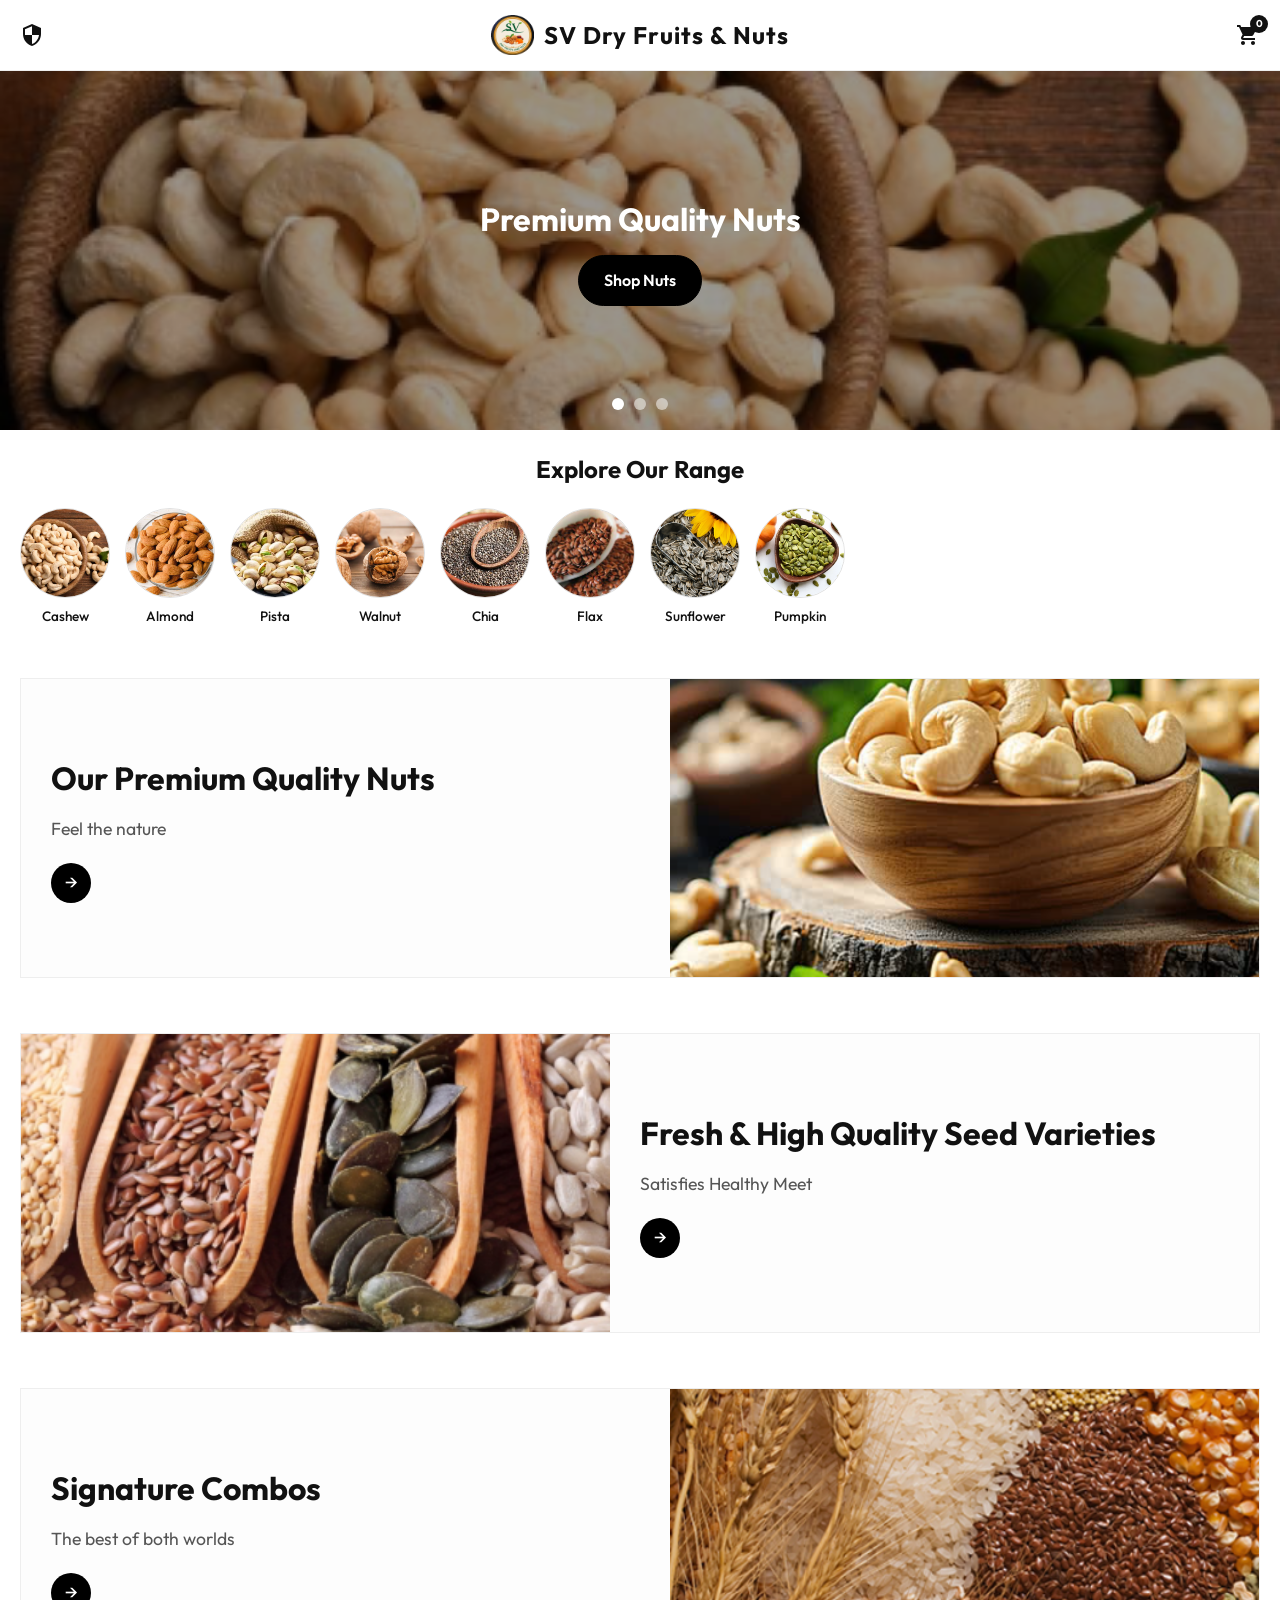
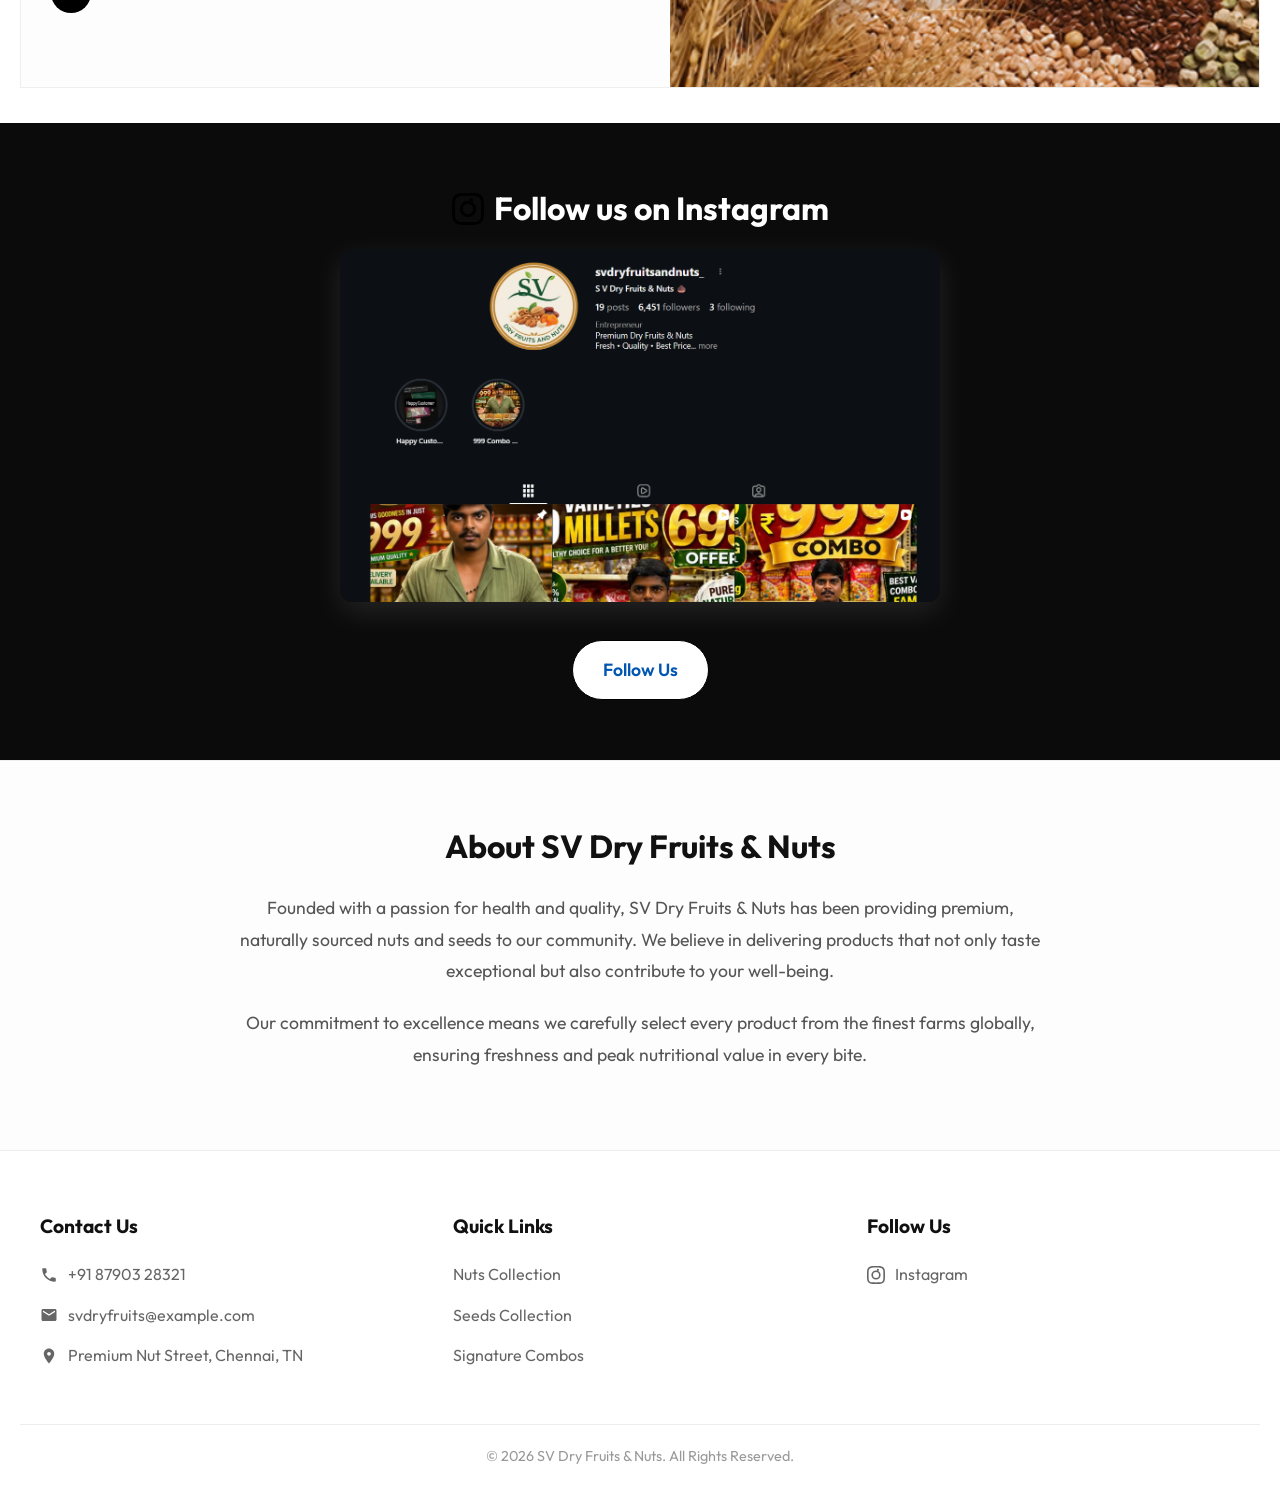
<file: index.html>
<!DOCTYPE html>
<html lang="en">
<head>
  <meta charset="UTF-8">
  <meta name="viewport" content="width=device-width, initial-scale=1.0">
  <title>Premium Nuts & Seeds</title>
  <link href="https://fonts.googleapis.com/css2?family=Outfit:wght@300;400;500;600;700&display=swap" rel="stylesheet">
  <link rel="stylesheet" href="styles.css">
</head>
<body>

  <!-- Top Navigation -->
  <header>
    <a href="admin.html" class="icon-btn" title="Admin Access">
      <svg class="icon-svg" viewBox="0 0 24 24"><path d="M12 1L3 5v6c0 5.55 3.84 10.74 9 12 5.16-1.26 9-6.45 9-12V5l-9-4zm0 10.99h7c-.53 4.12-3.28 7.79-7 8.94V12H5V6.3l7-3.11v8.8z"/></svg>
    </a>
    <a href="index.html" class="logo-container">
      <img src="logo.png" alt="Logo">
      <h2 style="font-weight: 700; letter-spacing: 1px;">SV Dry Fruits & Nuts</h2>
    </a>
    <div class="header-icons">
      <a href="checkout.html" class="icon-btn" title="Cart">
        <svg class="icon-svg" viewBox="0 0 24 24"><path d="M7 18c-1.1 0-1.99.9-1.99 2S5.9 22 7 22s2-.9 2-2-.9-2-2-2zM1 2v2h2l3.6 7.59-1.35 2.45c-.16.28-.25.61-.25.96 0 1.1.9 2 2 2h12v-2H7.42c-.14 0-.25-.11-.25-.25l.03-.12.9-1.63h7.45c.75 0 1.41-.41 1.75-1.03l3.58-6.49c.08-.14.12-.31.12-.48 0-.55-.45-1-1-1H5.21l-.94-2H1zm16 16c-1.1 0-1.99.9-1.99 2s.89 2 1.99 2 2-.9 2-2-.9-2-2-2z"/></svg>
        <span id="cart-count" class="cart-count">0</span>
      </a>
    </div>
  </header>

  <main>
    <!-- Animated Hero Carousel -->
    <div class="hero-wrapper">
      <div class="hero-container" id="hero-slider">
        <section class="hero-section hero-nuts" style="background-image: url('c1.png');">
          <div class="hero-content">
            <h1>Premium Quality Nuts</h1>
            <a href="#nuts" class="shop-btn primary">Shop Nuts</a>
          </div>
        </section>

        <section class="hero-section hero-seeds" style="background-image: url('pum.png');">
          <div class="hero-content">
            <h1>Nutritious Seeds</h1>
            <a href="#seeds" class="shop-btn primary">Shop Seeds</a>
          </div>
        </section>

        <section class="hero-section hero-combos" style="background-image: url('nut.png');">
          <div class="hero-content">
            <h1>Signature Combos</h1>
            <a href="#combos" class="shop-btn primary">Shop Combos</a>
          </div>
        </section>
      </div>
      <div class="carousel-dots">
        <div class="dot active" onclick="goToSlide(0)"></div>
        <div class="dot" onclick="goToSlide(1)"></div>
        <div class="dot" onclick="goToSlide(2)"></div>
      </div>
    </div>

    <!-- Sliding Circular Menu -->
    <section class="slider-container">
      <h2>Explore Our Range</h2>
      <div class="circular-slider">
        <a href="product.html?id=cashew" class="circle-item">
          <div class="circle-img-wrap"><img src="c1.png" alt="Cashew" class="no-download"></div>
          <span>Cashew</span>
        </a>
        <a href="product.html?id=almond" class="circle-item">
          <div class="circle-img-wrap"><img src="b1.png" alt="Almond" class="no-download"></div>
          <span>Almond</span>
        </a>
        <a href="product.html?id=pista" class="circle-item">
          <div class="circle-img-wrap"><img src="p1.png" alt="Pista" class="no-download"></div>
          <span>Pista</span>
        </a>
        <a href="product.html?id=walnut" class="circle-item">
          <div class="circle-img-wrap"><img src="w1.png" alt="Walnut" class="no-download"></div>
          <span>Walnut</span>
        </a>
        <a href="product.html?id=chia" class="circle-item">
          <div class="circle-img-wrap"><img src="chia.png" alt="Chia" class="no-download"></div>
          <span>Chia</span>
        </a>
        <a href="product.html?id=flax" class="circle-item">
          <div class="circle-img-wrap"><img src="flex.png" alt="Flax" class="no-download"></div>
          <span>Flax</span>
        </a>
        <a href="product.html?id=sunflower" class="circle-item">
          <div class="circle-img-wrap"><img src="sun.png" alt="Sunflower" class="no-download"></div>
          <span>Sunflower</span>
        </a>
        <a href="product.html?id=pumpkin" class="circle-item">
          <div class="circle-img-wrap"><img src="pum.png" alt="Pumpkin" class="no-download"></div>
          <span>Pumpkin</span>
        </a>
      </div>
    </section>

    <section id="nuts" class="category-section">
      <div class="category-banner">
        <div class="category-banner-content scroll-animate fade-up">
          <h2>Our Premium Quality Nuts</h2>
          <p>Feel the nature</p>
          <a href="category.html?type=nuts" class="banner-arrow-btn" style="text-decoration:none;">→</a>
        </div>
        <div class="category-banner-img scroll-animate slide-right" style="background-image: url('i1.png');"></div>
      </div>
    </section>

    <section id="seeds" class="category-section">
      <div class="category-banner">
        <div class="category-banner-img scroll-animate slide-left" style="background-image: url('i2.png');"></div>
        <div class="category-banner-content scroll-animate fade-up">
          <h2>Fresh & High Quality Seed Varieties</h2>
          <p>Satisfies Healthy Meet</p>
          <a href="category.html?type=seeds" class="banner-arrow-btn" style="text-decoration:none;">→</a>
        </div>
      </div>
    </section>

    <section id="combos" class="category-section">
      <div class="category-banner">
        <div class="category-banner-content scroll-animate fade-up">
          <h2>Signature Combos</h2>
          <p>The best of both worlds</p>
          <a href="category.html?type=combos" class="banner-arrow-btn" style="text-decoration:none;">→</a>
        </div>
        <div class="category-banner-img scroll-animate slide-right" style="background-image: url('i3.png');"></div>
      </div>
    </section>

    <!-- Instagram Section -->
    <section class="insta-section">
      <svg aria-hidden="true" style="width:0;height:0;position:absolute;">
        <linearGradient id="insta-grad" x1="0%" y1="100%" x2="100%" y2="0%">
          <stop offset="0%" stop-color="#f09433" />
          <stop offset="25%" stop-color="#e6683c" />
          <stop offset="50%" stop-color="#dc2743" />
          <stop offset="75%" stop-color="#cc2366" />
          <stop offset="100%" stop-color="#bc1888" />
        </linearGradient>
      </svg>
      <h2>
        <svg class="insta-icon" viewBox="0 0 24 24"><path d="M12 2.163c3.204 0 3.584.012 4.85.07 3.252.148 4.771 1.691 4.919 4.919.058 1.265.069 1.645.069 4.849 0 3.205-.012 3.584-.069 4.849-.149 3.225-1.664 4.771-4.919 4.919-1.266.058-1.644.07-4.85.07-3.204 0-3.584-.012-4.849-.07-3.26-.149-4.771-1.699-4.919-4.92-.058-1.265-.07-1.644-.07-4.849 0-3.204.013-3.583.07-4.849.149-3.227 1.664-4.771 4.919-4.919 1.266-.057 1.645-.069 4.849-.069zM12 0C8.741 0 8.333.014 7.053.072 2.695.272.273 2.69.073 7.052.014 8.333 0 8.741 0 12c0 3.259.014 3.668.072 4.948.2 4.358 2.618 6.78 6.98 6.98C8.333 23.986 8.741 24 12 24c3.259 0 3.668-.014 4.948-.072 4.354-.2 6.782-2.618 6.979-6.98.059-1.28.073-1.689.073-4.948 0-3.259-.014-3.667-.072-4.947-.196-4.354-2.617-6.78-6.979-6.98C15.668.014 15.259 0 12 0zm0 5.838a6.162 6.162 0 100 12.324 6.162 6.162 0 000-12.324zM12 16a4 4 0 110-8 4 4 0 010 8zm3.98-10.834a1.44 1.44 0 11-2.88 0 1.44 1.44 0 012.88 0z"/></svg>
        Follow us on Instagram
      </h2>
      <img src="ins.png" alt="Instagram Profile" class="insta-image">
      <br>
      <a href="https://www.instagram.com/svdryfruitsandnuts_?igsh=ZTJxZHJrZHlqeW03" target="_blank" class="shop-btn primary" style="font-size: 1.1rem; padding: 15px 30px; background: #fff; color: #0056b3;">Follow Us</a>
    </section>

    <!-- About Us Section -->
    <section class="about-section">
      <div class="about-container">
        <h2>About SV Dry Fruits & Nuts</h2>
        <p>Founded with a passion for health and quality, SV Dry Fruits & Nuts has been providing premium, naturally sourced nuts and seeds to our community. We believe in delivering products that not only taste exceptional but also contribute to your well-being.</p>
        <p>Our commitment to excellence means we carefully select every product from the finest farms globally, ensuring freshness and peak nutritional value in every bite.</p>
      </div>
    </section>

    <!-- Contact & Footer Section -->
    <section class="contact-footer">
      <div class="footer-grid">
        <div class="footer-col">
          <h3>Contact Us</h3>
          <p><svg class="icon-svg" style="width:18px;height:18px;" viewBox="0 0 24 24"><path d="M6.62 10.79c1.44 2.83 3.76 5.14 6.59 6.59l2.2-2.2c.27-.27.67-.36 1.02-.24 1.12.37 2.33.57 3.57.57.55 0 1 .45 1 1V20c0 .55-.45 1-1 1-9.39 0-17-7.61-17-17 0-.55.45-1 1-1h3.5c.55 0 1 .45 1 1 0 1.25.2 2.45.57 3.57.11.35.03.74-.25 1.02l-2.2 2.2z"/></svg> +91 87903 28321</p>
          <p><svg class="icon-svg" style="width:18px;height:18px;" viewBox="0 0 24 24"><path d="M20 4H4c-1.1 0-1.99.9-1.99 2L2 18c0 1.1.9 2 2 2h16c1.1 0 2-.9 2-2V6c0-1.1-.9-2-2-2zm0 4l-8 5-8-5V6l8 5 8-5v2z"/></svg> svdryfruits@example.com</p>
          <p><svg class="icon-svg" style="width:18px;height:18px;" viewBox="0 0 24 24"><path d="M12 2C8.13 2 5 5.13 5 9c0 5.25 7 13 7 13s7-7.75 7-13c0-3.87-3.13-7-7-7zm0 9.5c-1.38 0-2.5-1.12-2.5-2.5s1.12-2.5 2.5-2.5 2.5 1.12 2.5 2.5-1.12 2.5-2.5 2.5z"/></svg> Premium Nut Street, Chennai, TN</p>
        </div>
        <div class="footer-col">
          <h3>Quick Links</h3>
          <a href="#nuts">Nuts Collection</a>
          <a href="#seeds">Seeds Collection</a>
          <a href="#combos">Signature Combos</a>
        </div>
        <div class="footer-col">
          <h3>Follow Us</h3>
          <a href="https://www.instagram.com/svdryfruitsandnuts_?igsh=ZTJxZHJrZHlqeW03" target="_blank"><svg class="icon-svg" style="width:18px;height:18px;" viewBox="0 0 24 24"><path d="M12 2.163c3.204 0 3.584.012 4.85.07 3.252.148 4.771 1.691 4.919 4.919.058 1.265.069 1.645.069 4.849 0 3.205-.012 3.584-.069 4.849-.149 3.225-1.664 4.771-4.919 4.919-1.266.058-1.644.07-4.85.07-3.204 0-3.584-.012-4.849-.07-3.26-.149-4.771-1.699-4.919-4.92-.058-1.265-.07-1.644-.07-4.849 0-3.204.013-3.583.07-4.849.149-3.227 1.664-4.771 4.919-4.919 1.266-.057 1.645-.069 4.849-.069zM12 0C8.741 0 8.333.014 7.053.072 2.695.272.273 2.69.073 7.052.014 8.333 0 8.741 0 12c0 3.259.014 3.668.072 4.948.2 4.358 2.618 6.78 6.98 6.98C8.333 23.986 8.741 24 12 24c3.259 0 3.668-.014 4.948-.072 4.354-.2 6.782-2.618 6.979-6.98.059-1.28.073-1.689.073-4.948 0-3.259-.014-3.667-.072-4.947-.196-4.354-2.617-6.78-6.979-6.98C15.668.014 15.259 0 12 0zm0 5.838a6.162 6.162 0 100 12.324 6.162 6.162 0 000-12.324zM12 16a4 4 0 110-8 4 4 0 010 8zm3.98-10.834a1.44 1.44 0 11-2.88 0 1.44 1.44 0 012.88 0z"/></svg> Instagram</a>
        </div>
      </div>
      <div class="footer-bottom">
        &copy; 2026 SV Dry Fruits & Nuts. All Rights Reserved.
      </div>
    </section>
  </main>

  <script src="app.js"></script>
  <script>
    // Render Products Grid
    // Carousel Logic
    let currentSlide = 0;
    const slidesCount = 3;
    const slider = document.getElementById('hero-slider');
    const dots = document.querySelectorAll('.carousel-dots .dot');

    function updateSlider() {
      if(!slider) return;
      slider.style.transform = `translateX(-${currentSlide * 100}%)`;
      dots.forEach((dot, index) => {
        dot.classList.toggle('active', index === currentSlide);
      });
    }

    window.goToSlide = function(index) {
      currentSlide = index;
      updateSlider();
    }

    setInterval(() => {
      currentSlide = (currentSlide + 1) % slidesCount;
      updateSlider();
    }, 4000);

    // Scroll Animation Observer
    const observerOptions = {
      root: null,
      rootMargin: '0px',
      threshold: 0.15
    };

    const scrollObserver = new IntersectionObserver((entries, observer) => {
      entries.forEach(entry => {
        if (entry.isIntersecting) {
          entry.target.classList.add('show');
          observer.unobserve(entry.target);
        }
      });
    }, observerOptions);

    document.querySelectorAll('.scroll-animate').forEach((el) => {
      scrollObserver.observe(el);
    });
  </script>
</body>
</html>
</file>
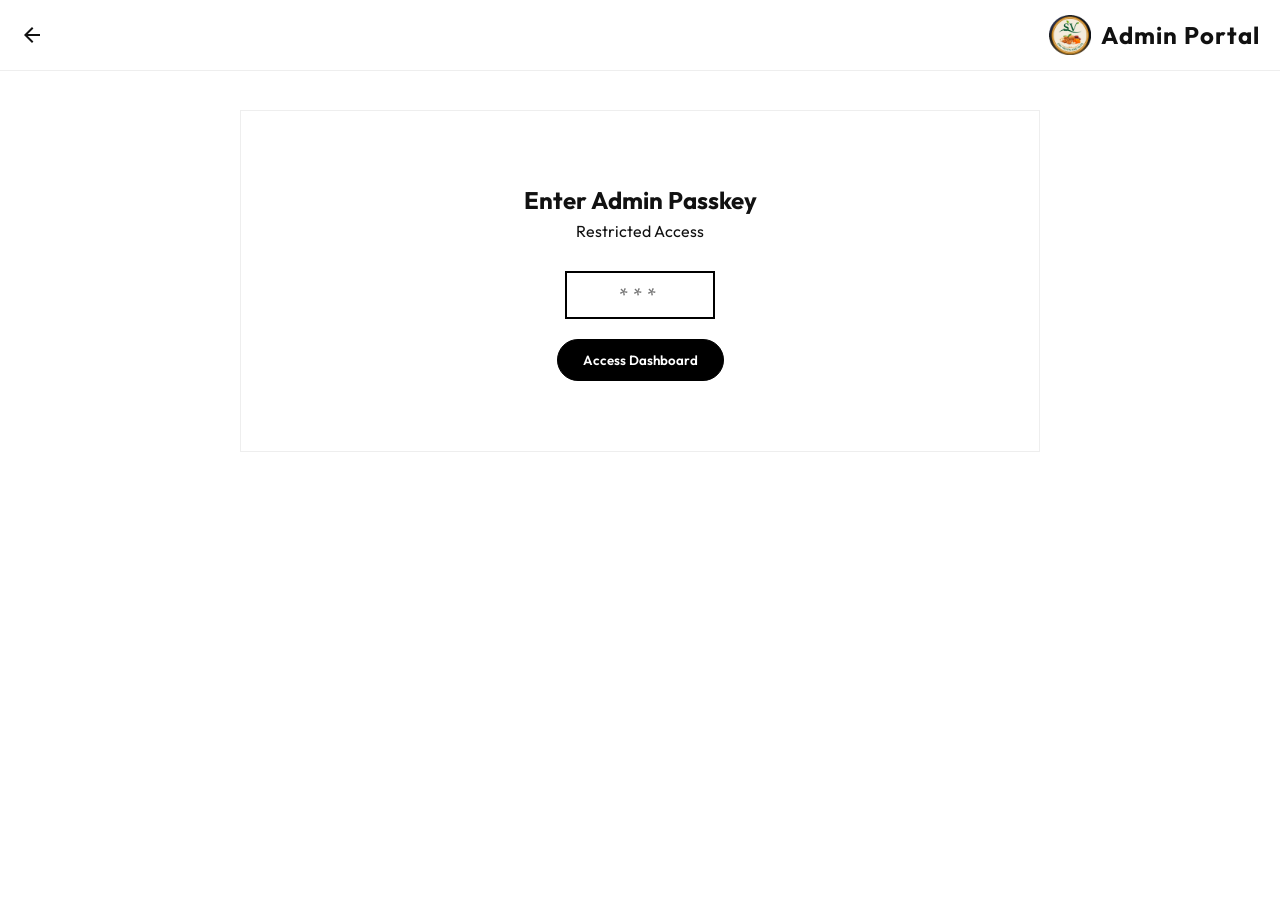
<file: admin.html>
<!DOCTYPE html>
<html lang="en">
<head>
  <meta charset="UTF-8">
  <meta name="viewport" content="width=device-width, initial-scale=1.0">
  <title>Admin Portal | SV Dry Fruits & Nuts</title>
  <link href="https://fonts.googleapis.com/css2?family=Outfit:wght@300;400;500;600;700&display=swap" rel="stylesheet">
  <link rel="stylesheet" href="styles.css">
  <style>
    .admin-container {
      max-width: 800px;
      margin: 40px auto;
      padding: 20px;
      background: white;
      border: 1px solid #eee;
    }
    #login-section {
      text-align: center;
      padding: 50px 20px;
    }
    #login-section input {
      padding: 10px;
      font-size: 1.2rem;
      border: 2px solid #000;
      margin-bottom: 20px;
      width: 150px;
      text-align: center;
      letter-spacing: 5px;
    }
    #dashboard-section {
      display: none;
    }
    .product-price-editor {
      margin-bottom: 30px;
      border: 1px solid #eee;
      padding: 15px;
    }
    .product-price-editor h3 {
      margin-bottom: 15px;
      border-bottom: 1px solid #eee;
      padding-bottom: 5px;
    }
    .price-grid {
      display: grid;
      grid-template-columns: repeat(auto-fill, minmax(120px, 1fr));
      gap: 15px;
    }
    .price-input-group label {
      display: block;
      font-size: 0.9rem;
      font-weight: 500;
      margin-bottom: 5px;
    }
    .price-input-group input {
      width: 100%;
      padding: 8px;
      border: 1px solid #ccc;
    }
    .save-btn {
      display: block;
      width: 100%;
      padding: 15px;
      background: #000;
      color: white;
      text-align: center;
      border: none;
      font-size: 1.1rem;
      font-weight: 600;
      cursor: pointer;
      margin-top: 20px;
      transition: background 0.3s;
    }
    .save-btn:hover {
      background: #333;
    }
    .product-creation-section {
      margin-bottom: 40px;
      padding: 20px;
      border: 1px solid #ddd;
      background: #fafafa;
    }
    .product-creation-section h2 {
      margin-bottom: 15px;
      border-bottom: 1px solid #eee;
      padding-bottom: 10px;
    }
    .form-group {
      margin-bottom: 15px;
    }
    .form-group label {
      display: block;
      margin-bottom: 5px;
      font-weight: 500;
    }
    .form-group input, .form-group select {
      width: 100%;
      padding: 10px;
      border: 1px solid #ccc;
    }
  </style>
</head>
<body>

  <header>
    <a href="index.html" class="icon-btn" title="Back">
      <svg class="icon-svg" viewBox="0 0 24 24"><path d="M20 11H7.83l5.59-5.59L12 4l-8 8 8 8 1.41-1.41L7.83 13H20v-2z"/></svg>
    </a>
    <a href="index.html" class="logo-container">
      <img src="logo.png" alt="Logo">
      <h2 style="font-weight: 700; letter-spacing: 1px;">Admin Portal</h2>
    </a>
  </header>

  <main>
    <div class="admin-container">
      
      <!-- Login Section -->
      <div id="login-section">
        <h2>Enter Admin Passkey</h2>
        <p>Restricted Access</p>
        <br>
        <input type="password" id="passkey" maxlength="3" placeholder="***">
        <br>
        <button class="shop-btn primary" onclick="verifyLogin()">Access Dashboard</button>
        <p id="error-msg" style="color:red; margin-top:15px; display:none;">Incorrect Passkey!</p>
      </div>

      <!-- Dashboard Section -->
      <div id="dashboard-section">
        <div class="product-creation-section">
          <h2>Create / Update Product</h2>
          <div class="form-group">
            <label>Category</label>
            <select id="p-category">
              <option value="nuts">Nuts</option>
              <option value="seeds">Seeds</option>
              <option value="combos">Combos</option>
            </select>
          </div>
          <div class="form-group">
            <label>Product ID (e.g., 'almond')</label>
            <input type="text" id="p-id" placeholder="Unique ID">
          </div>
          <div class="form-group">
            <label>Product Name</label>
            <input type="text" id="p-name" placeholder="Product Name">
          </div>
          <div class="form-group">
            <label>Product Image</label>
            <input type="file" id="image-input" accept="image/*">
          </div>
          <button class="save-btn" id="upload-btn" onclick="uploadImageAndCreateProduct()">Upload Image & Save Product</button>
          <p id="upload-status" style="margin-top: 10px; font-weight: 500; color: #555;"></p>
        </div>

        <h2>Price Configuration</h2>
        <p style="margin-bottom: 20px;">Update prices below. Changes are saved locally.</p>
        <div id="price-editors-container"></div>
        <button class="save-btn" onclick="savePrices()">Save All Prices</button>
      </div>

    </div>
  </main>

  <script src="app.js"></script>
  <script>
    async function uploadImageAndCreateProduct() {
      const category = document.getElementById('p-category').value;
      const id = document.getElementById('p-id').value.trim();
      const name = document.getElementById('p-name').value.trim();
      const fileInput = document.getElementById('image-input');

      if (!id || !name || fileInput.files.length === 0) {
        alert("Please fill all fields and select an image.");
        return;
      }

      const file = fileInput.files[0];
      const formData = new FormData();
      formData.append('file', file);
      formData.append('upload_preset', 'nut_store_preset');

      const statusEl = document.getElementById('upload-status');
      statusEl.innerText = "Uploading image... Please wait.";
      statusEl.style.color = "#000";

      try {
        const response = await fetch('https://api.cloudinary.com/v1_1/demafuofd/image/upload', {
          method: 'POST',
          body: formData
        });

        const data = await response.json();
        
        if (data.secure_url) {
          statusEl.innerText = "Upload successful! Saving product...";
          statusEl.style.color = "green";
          
          saveProductToLocalStorage(category, id, name, data.secure_url);
          
          setTimeout(() => {
            statusEl.innerText = "";
            fileInput.value = "";
            renderPriceEditors();
          }, 1500);

        } else {
          throw new Error(data.error?.message || 'Upload failed');
        }
      } catch (err) {
        console.error(err);
        statusEl.innerText = "Upload failed: " + err.message;
        statusEl.style.color = "red";
      }
    }

    function saveProductToLocalStorage(category, id, name, imageUrl) {
      let categoryArray = products[category];
      
      const existingProduct = categoryArray.find(p => p.id === id);
      if (existingProduct) {
        existingProduct.name = name;
        existingProduct.image = imageUrl;
      } else {
        categoryArray.push({ id, name, image: imageUrl });
        
        const prices = getPrices();
        prices[id] = { '50g': 0, '100g': 0, '250g': 0, '500g': 0, '1kg': 0 };
        localStorage.setItem('prices', JSON.stringify(prices));
      }

      localStorage.setItem('products', JSON.stringify(products));
    }

    function verifyLogin() {
      const key = document.getElementById('passkey').value;
      if (key === '111') {
        document.getElementById('login-section').style.display = 'none';
        document.getElementById('dashboard-section').style.display = 'block';
        renderPriceEditors();
      } else {
        document.getElementById('error-msg').style.display = 'block';
      }
    }

    function renderPriceEditors() {
      const prices = getPrices();
      const container = document.getElementById('price-editors-container');
      const weights = ['50g', '100g', '250g', '500g', '1kg'];
      let html = '';

      const allProducts = [
        ...products.nuts.map(p => ({...p, category: 'nuts'})), 
        ...products.seeds.map(p => ({...p, category: 'seeds'})), 
        ...products.combos.map(p => ({...p, category: 'combos'}))
      ];

      allProducts.forEach(product => {
        if (!prices[product.id]) return;
        
        let realPhotosHtml = '';
        if (product.realPhotos && product.realPhotos.length > 0) {
          realPhotosHtml += `<div style="display:flex; gap:10px; margin-bottom:10px; margin-top:15px;">`;
          product.realPhotos.forEach((url, idx) => {
            realPhotosHtml += `
              <div style="position:relative; width:80px; height:80px;">
                <img src="${url}" style="width:100%; height:100%; object-fit:cover; border:1px solid #ccc;">
                <button onclick="deleteRealPhoto('${product.category}', '${product.id}', ${idx})" style="position:absolute; top:0; right:0; background:red; color:white; border:none; cursor:pointer; padding:2px 5px; font-size:10px;">X</button>
              </div>
            `;
          });
          realPhotosHtml += `</div>`;
        }
        
        let uploadHtml = '';
        if (!product.realPhotos || product.realPhotos.length < 2) {
          uploadHtml = `
            <div style="margin-top:10px;">
              <input type="file" id="real-photo-${product.id}" accept="image/*" style="font-size: 0.85rem; max-width:180px;">
              <button onclick="uploadRealPhoto('${product.category}', '${product.id}')" style="padding:6px 10px; background:#000; color:#fff; border:none; cursor:pointer; font-size:0.85rem;">Upload Real Photo</button>
              <span id="real-status-${product.id}" style="font-size:0.85rem; margin-left:10px; font-weight:500;"></span>
            </div>
          `;
        } else {
          uploadHtml = `<p style="font-size:0.85rem; color:#666; margin-top:10px;">Maximum 2 real photos reached.</p>`;
        }

        html += `
          <div class="product-price-editor">
            <div style="display:flex; justify-content:space-between; align-items:center; margin-bottom:15px; border-bottom:1px solid #eee; padding-bottom:5px;">
              <h3 style="margin:0; border:none; padding:0;">${product.name}</h3>
              <button onclick="deleteProduct('${product.category}', '${product.id}')" style="background:red; color:white; border:none; padding:5px 10px; cursor:pointer; font-size:0.85rem; border-radius:3px;">Delete Product</button>
            </div>
            <div class="price-grid">
              ${weights.map(w => `
                <div class="price-input-group">
                  <label>${w} (Rs)</label>
                  <input type="number" id="price_${product.id}_${w}" value="${prices[product.id][w]}">
                </div>
              `).join('')}
            </div>
            <div style="margin-top:20px; border-top:1px solid #eee; padding-top:10px;">
              <h4 style="font-size:1rem; margin-bottom:10px;">Real Photos (Max 2)</h4>
              ${realPhotosHtml}
              ${uploadHtml}
            </div>
          </div>
        `;
      });

      container.innerHTML = html;
    }

    function savePrices() {
      const currentPrices = getPrices();
      const weights = ['50g', '100g', '250g', '500g', '1kg'];
      const allProducts = [...products.nuts, ...products.seeds, ...products.combos];

      allProducts.forEach(product => {
        if (!currentPrices[product.id]) return;
        weights.forEach(w => {
          const inputEl = document.getElementById(`price_${product.id}_${w}`);
          if (inputEl) {
            currentPrices[product.id][w] = parseInt(inputEl.value) || currentPrices[product.id][w];
          }
        });
      });

      localStorage.setItem('prices', JSON.stringify(currentPrices));
      alert("Prices updated successfully!");
    }

    async function uploadRealPhoto(category, id) {
      const fileInput = document.getElementById(`real-photo-${id}`);
      if (!fileInput || fileInput.files.length === 0) {
        alert("Please select an image first.");
        return;
      }

      const file = fileInput.files[0];
      const formData = new FormData();
      formData.append('file', file);
      formData.append('upload_preset', 'nut_store_preset');

      const statusEl = document.getElementById(`real-status-${id}`);
      statusEl.innerText = "Uploading...";
      statusEl.style.color = "#000";

      try {
        const response = await fetch('https://api.cloudinary.com/v1_1/demafuofd/image/upload', {
          method: 'POST',
          body: formData
        });

        const data = await response.json();
        
        if (data.secure_url) {
          statusEl.innerText = "Uploaded!";
          statusEl.style.color = "green";
          
          let categoryArray = products[category];
          const existingProduct = categoryArray.find(p => p.id === id);
          if (existingProduct) {
            if (!existingProduct.realPhotos) existingProduct.realPhotos = [];
            existingProduct.realPhotos.push(data.secure_url);
            localStorage.setItem('products', JSON.stringify(products));
            
            setTimeout(() => {
              renderPriceEditors();
            }, 1000);
          }
        } else {
          throw new Error(data.error?.message || 'Upload failed');
        }
      } catch (err) {
        console.error(err);
        statusEl.innerText = "Failed";
        statusEl.style.color = "red";
      }
    }

    function deleteRealPhoto(category, id, index) {
      if (confirm("Are you sure you want to delete this photo?")) {
        let categoryArray = products[category];
        const existingProduct = categoryArray.find(p => p.id === id);
        if (existingProduct && existingProduct.realPhotos) {
          existingProduct.realPhotos.splice(index, 1);
          localStorage.setItem('products', JSON.stringify(products));
          renderPriceEditors();
        }
      }
    }

    function deleteProduct(category, id) {
      if (confirm("Are you sure you want to permanently delete this product?")) {
        let categoryArray = products[category];
        const index = categoryArray.findIndex(p => p.id === id);
        if (index > -1) {
          categoryArray.splice(index, 1);
          localStorage.setItem('products', JSON.stringify(products));
          
          const prices = getPrices();
          if (prices[id]) {
            delete prices[id];
            localStorage.setItem('prices', JSON.stringify(prices));
          }
          
          renderPriceEditors();
        }
      }
    }
  </script>
</body>
</html>
</file>
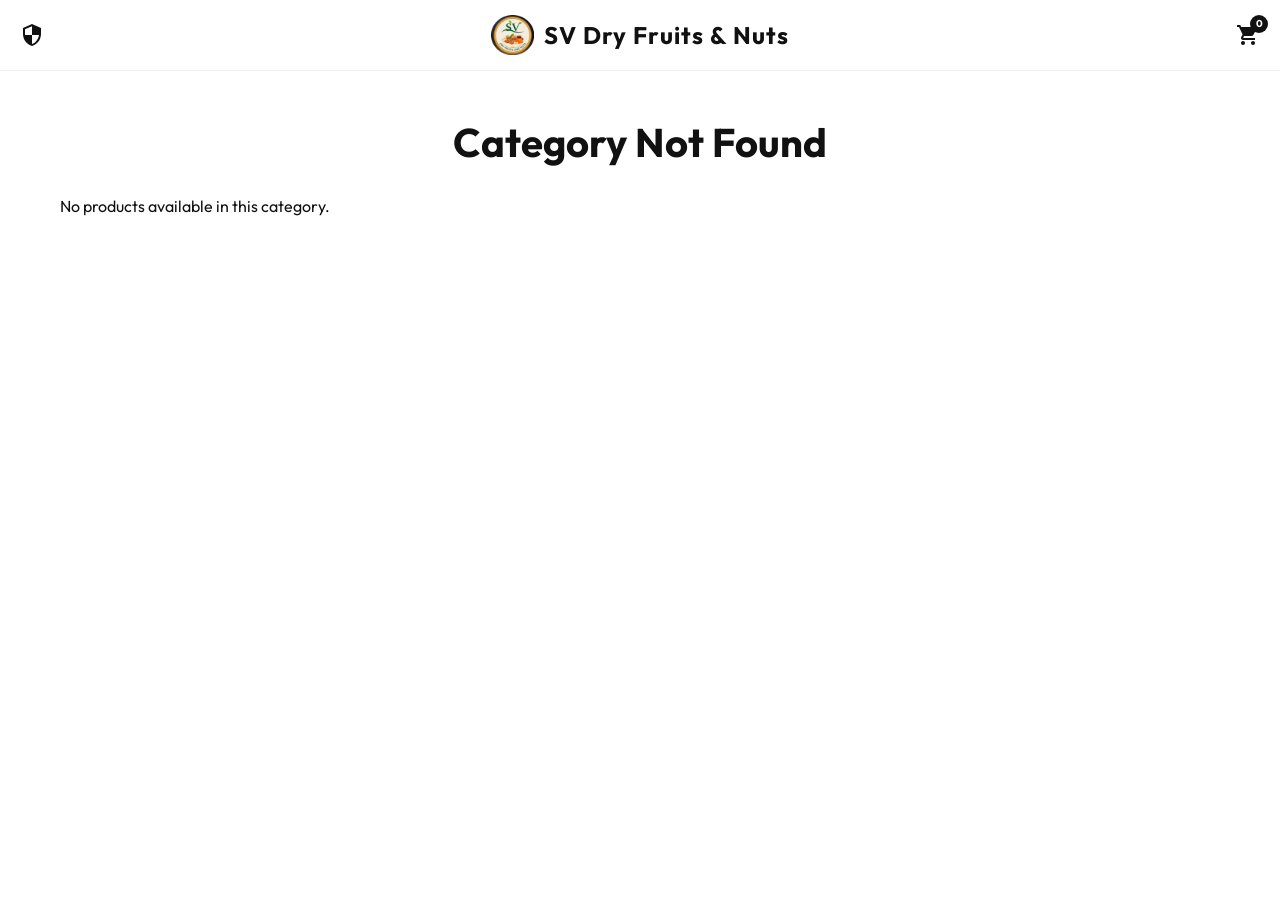
<file: category.html>
<!DOCTYPE html>
<html lang="en">
<head>
  <meta charset="UTF-8">
  <meta name="viewport" content="width=device-width, initial-scale=1.0">
  <title>Category | SV Dry Fruits & Nuts</title>
  <link href="https://fonts.googleapis.com/css2?family=Outfit:wght@300;400;500;600;700&display=swap" rel="stylesheet">
  <link rel="stylesheet" href="styles.css">
  <style>
    .category-page-header {
      padding: 40px 20px 20px;
      text-align: center;
    }
    .category-page-header h1 {
      font-size: 2.5rem;
      text-transform: capitalize;
    }
    .category-page-container {
      max-width: 1200px;
      margin: 0 auto;
      padding: 0 20px 60px;
    }
  </style>
</head>
<body>

  <!-- Top Navigation -->
  <header>
    <a href="admin.html" class="icon-btn" title="Admin Access">
      <svg class="icon-svg" viewBox="0 0 24 24"><path d="M12 1L3 5v6c0 5.55 3.84 10.74 9 12 5.16-1.26 9-6.45 9-12V5l-9-4zm0 10.99h7c-.53 4.12-3.28 7.79-7 8.94V12H5V6.3l7-3.11v8.8z"/></svg>
    </a>
    <a href="index.html" class="logo-container">
      <img src="logo.png" alt="Logo">
      <h2 style="font-weight: 700; letter-spacing: 1px;">SV Dry Fruits & Nuts</h2>
    </a>
    <div class="header-icons">
      <a href="checkout.html" class="icon-btn" title="Cart">
        <svg class="icon-svg" viewBox="0 0 24 24"><path d="M7 18c-1.1 0-1.99.9-1.99 2S5.9 22 7 22s2-.9 2-2-.9-2-2-2zM1 2v2h2l3.6 7.59-1.35 2.45c-.16.28-.25.61-.25.96 0 1.1.9 2 2 2h12v-2H7.42c-.14 0-.25-.11-.25-.25l.03-.12.9-1.63h7.45c.75 0 1.41-.41 1.75-1.03l3.58-6.49c.08-.14.12-.31.12-.48 0-.55-.45-1-1-1H5.21l-.94-2H1zm16 16c-1.1 0-1.99.9-1.99 2s.89 2 1.99 2 2-.9 2-2-.9-2-2-2z"/></svg>
        <span id="cart-count" class="cart-count">0</span>
      </a>
    </div>
  </header>

  <main>
    <div class="category-page-header">
      <h1 id="category-title">Collection</h1>
    </div>
    
    <div class="category-page-container">
      <div class="product-grid" id="category-grid">
        <!-- Products injected here -->
      </div>
    </div>
  </main>

  <script src="app.js"></script>
  <script>
    document.addEventListener('DOMContentLoaded', () => {
      const urlParams = new URLSearchParams(window.location.search);
      const categoryType = urlParams.get('type');
      
      const titleEl = document.getElementById('category-title');
      const gridEl = document.getElementById('category-grid');

      const allPrices = getPrices();
      
      const generateHTML = (items) => {
        return items.map(item => {
          const defaultPrice = allPrices[item.id] ? allPrices[item.id]['250g'] : 0;
          return `
            <a href="product.html?id=${item.id}" class="product-card">
              <img src="${item.image}" alt="${item.name}" class="no-download">
              <div class="product-card-body">
                <h3>${item.name}</h3>
                <div class="price">Rs. ${defaultPrice}.00</div>
                <div class="shop-btn" style="display:block; padding: 10px; font-size: 0.9rem;">Add to cart</div>
              </div>
            </a>
          `;
        }).join('');
      };

      if (categoryType && products[categoryType]) {
        titleEl.textContent = categoryType + " Collection";
        gridEl.innerHTML = generateHTML(products[categoryType]);
      } else {
        titleEl.textContent = "Category Not Found";
        gridEl.innerHTML = "<p>No products available in this category.</p>";
      }
    });
  </script>
</body>
</html>
</file>
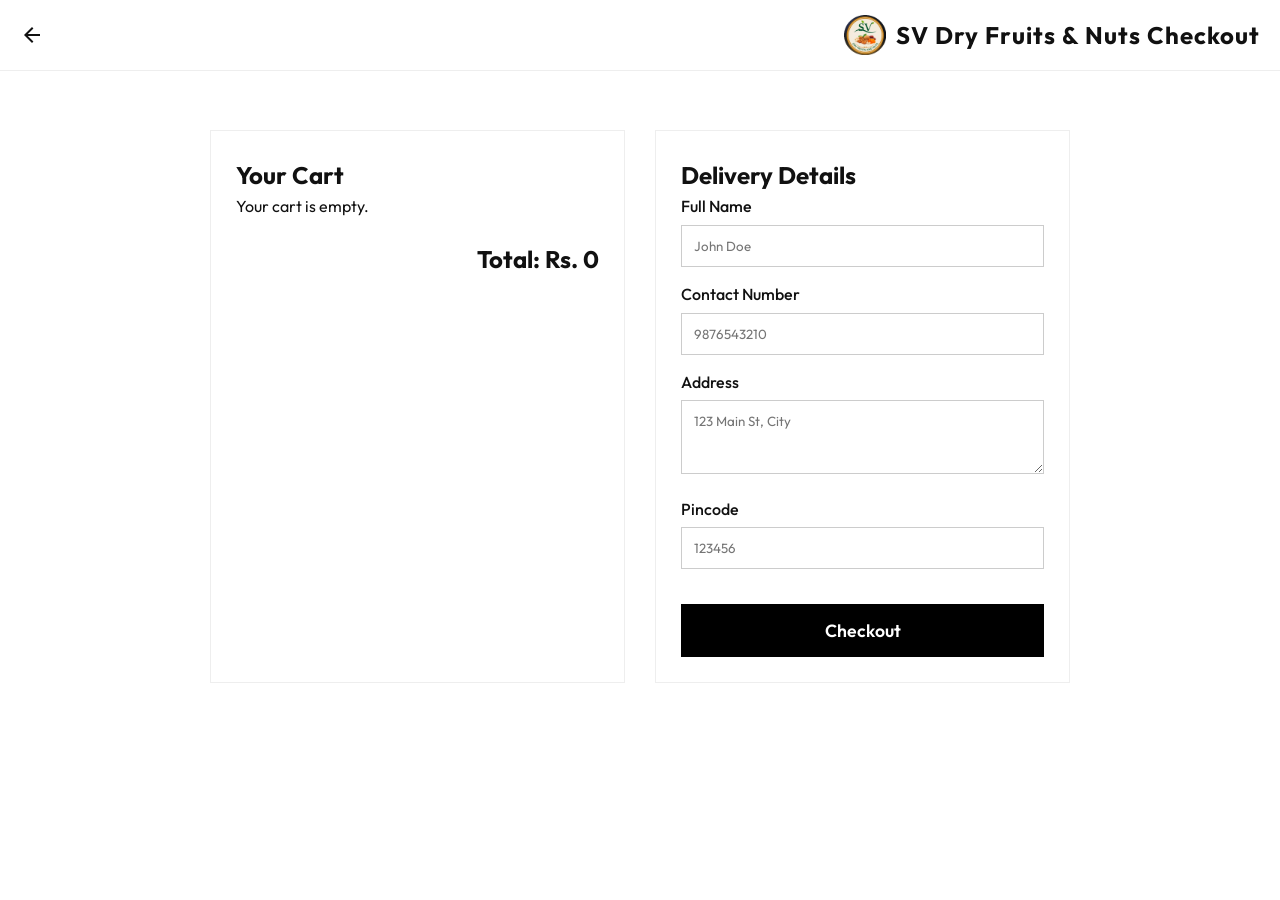
<file: checkout.html>
<!DOCTYPE html>
<html lang="en">
<head>
  <meta charset="UTF-8">
  <meta name="viewport" content="width=device-width, initial-scale=1.0">
  <title>Checkout | SV Dry Fruits & Nuts</title>
  <link href="https://fonts.googleapis.com/css2?family=Outfit:wght@300;400;500;600;700&display=swap" rel="stylesheet">
  <link rel="stylesheet" href="styles.css">
  <style>
    .checkout-container {
      max-width: 900px;
      margin: 40px auto;
      padding: 20px;
      display: grid;
      grid-template-columns: 1fr;
      gap: 30px;
    }
    .cart-summary, .customer-details {
      background: white;
      padding: 25px;
      border: 1px solid #eee;
    }
    .cart-item {
      display: flex;
      align-items: center;
      justify-content: space-between;
      padding: 15px 0;
      border-bottom: 1px solid #eee;
    }
    .cart-item img {
      width: 70px;
      height: 70px;
      object-fit: cover;
      border: 1px solid #eee;
    }
    .item-details {
      flex: 1;
      padding: 0 15px;
    }
    .item-details h4 { margin-bottom: 5px; font-weight: 500; }
    .item-remove {
      color: #000;
      cursor: pointer;
      background: none;
      border: none;
    }
    .cart-total {
      font-size: 1.5rem;
      font-weight: bold;
      text-align: right;
      margin-top: 20px;
    }
    .form-group {
      margin-bottom: 15px;
    }
    .form-group label {
      display: block;
      margin-bottom: 5px;
      font-weight: 500;
    }
    .form-group input, .form-group textarea {
      width: 100%;
      padding: 12px;
      border: 1px solid #ccc;
      font-family: var(--font-main);
    }
    .whatsapp-btn {
      background: #000;
      width: 100%;
      padding: 15px;
      font-size: 1.1rem;
      border: none;
      color: white;
      font-weight: 600;
      cursor: pointer;
      margin-top: 20px;
      transition: background 0.3s;
    }
    .whatsapp-btn:hover {
      background: #333;
    }
    @media (min-width: 768px) {
      .checkout-container {
        grid-template-columns: 1fr 1fr;
      }
    }
  </style>
</head>
<body>

  <header>
    <a href="index.html" class="icon-btn" title="Back">
      <svg class="icon-svg" viewBox="0 0 24 24"><path d="M20 11H7.83l5.59-5.59L12 4l-8 8 8 8 1.41-1.41L7.83 13H20v-2z"/></svg>
    </a>
    <a href="index.html" class="logo-container">
      <img src="logo.png" alt="Logo">
      <h2 style="font-weight: 700; letter-spacing: 1px;">SV Dry Fruits & Nuts Checkout</h2>
    </a>
  </header>

  <main>
    <div class="checkout-container">
      <div class="cart-summary">
        <h2>Your Cart</h2>
        <div id="cart-items-container">
          <!-- Cart Items Injected Here -->
        </div>
        <div class="cart-total" id="cart-total">Total: Rs. 0</div>
      </div>

      <div class="customer-details">
        <h2>Delivery Details</h2>
        <form id="checkout-form">
          <div class="form-group">
            <label>Full Name</label>
            <input type="text" id="c-name" required placeholder="John Doe">
          </div>
          <div class="form-group">
            <label>Contact Number</label>
            <input type="tel" id="c-phone" required placeholder="9876543210">
          </div>
          <div class="form-group">
            <label>Address</label>
            <textarea id="c-address" rows="3" required placeholder="123 Main St, City"></textarea>
          </div>
          <div class="form-group">
            <label>Pincode</label>
            <input type="text" id="c-pincode" required placeholder="123456">
          </div>
          <button type="submit" class="whatsapp-btn">
            Checkout
          </button>
        </form>
      </div>
    </div>
  </main>

  <script src="https://checkout.razorpay.com/v1/checkout.js"></script>
  <script src="app.js"></script>
  <script>
    document.addEventListener('DOMContentLoaded', () => {
      renderCart();

      document.getElementById('checkout-form').addEventListener('submit', function(e) {
        e.preventDefault();
        processCheckout();
      });
    });

    function renderCart() {
      const cart = getCart();
      const container = document.getElementById('cart-items-container');
      const totalEl = document.getElementById('cart-total');

      if (cart.length === 0) {
        container.innerHTML = '<p>Your cart is empty.</p>';
        totalEl.innerText = 'Total: Rs. 0';
        return;
      }

      let html = '';
      let total = 0;

      cart.forEach((item, index) => {
        const lineTotal = item.price * item.qty;
        total += lineTotal;
        html += `
          <div class="cart-item">
            <img src="${item.image}" alt="${item.name}" class="no-download">
            <div class="item-details">
              <h4>${item.name}</h4>
              <p>${item.weight} (Qty: ${item.qty}) - Rs. ${lineTotal}</p>
            </div>
            <button class="item-remove" onclick="removeFromCart(${index})">
              <svg class="icon-svg" viewBox="0 0 24 24"><path d="M6 19c0 1.1.9 2 2 2h8c1.1 0 2-.9 2-2V7H6v12zM19 4h-3.5l-1-1h-5l-1 1H5v2h14V4z"/></svg>
            </button>
          </div>
        `;
      });

      container.innerHTML = html;
      totalEl.innerText = `Total: Rs. ${total}`;
    }

    function removeFromCart(index) {
      const cart = getCart();
      cart.splice(index, 1);
      localStorage.setItem('cart', JSON.stringify(cart));
      updateCartCount();
      renderCart();
    }

    function processCheckout() {
      const cart = getCart();
      if (cart.length === 0) {
        alert("Your cart is empty!");
        return;
      }

      const name = document.getElementById('c-name').value;
      const phone = document.getElementById('c-phone').value;
      const address = document.getElementById('c-address').value;
      const pincode = document.getElementById('c-pincode').value;

      let total = 0;
      cart.forEach((item) => {
        total += item.price * item.qty;
      });

      const options = {
        "key": "rzp_test_Ru8lDcv8KvAiC0",
        "amount": total * 100,
        "currency": "INR",
        "name": "SV Dry Fruits & Nuts",
        "description": "Order Payment",
        "handler": function (response) {
          let orderText = `*New Order from SV Dry Fruits & Nuts* %0A%0A`;
          orderText += `*Order Status:* ✅ PAID%0A`;
          orderText += `*Payment ID:* ${response.razorpay_payment_id}%0A%0A`;
          orderText += `*Customer Details:*%0A`;
          orderText += `Name: ${name}%0A`;
          orderText += `Phone: ${phone}%0A`;
          orderText += `Address: ${address}%0A`;
          orderText += `Pincode: ${pincode}%0A%0A`;
          
          orderText += `*Order Items:*%0A`;
          cart.forEach((item, i) => {
            const lineTotal = item.price * item.qty;
            orderText += `${i+1}. ${item.name} (${item.weight}) x ${item.qty} - Rs. ${lineTotal}%0A`;
          });

          orderText += `%0A*Total Value: Rs. ${total}*`;

          const whatsappNumber = "918790328321";
          const whatsappUrl = `https://wa.me/${whatsappNumber}?text=${orderText}`;

          // Clear cart
          localStorage.setItem('cart', JSON.stringify([]));
          
          // Redirect
          window.open(whatsappUrl);
        },
        "prefill": {
          "name": name,
          "contact": phone
        },
        "theme": {
          "color": "#000000"
        }
      };
      
      const rzp1 = new Razorpay(options);
      rzp1.open();
    }
  </script>
</body>
</html>
</file>
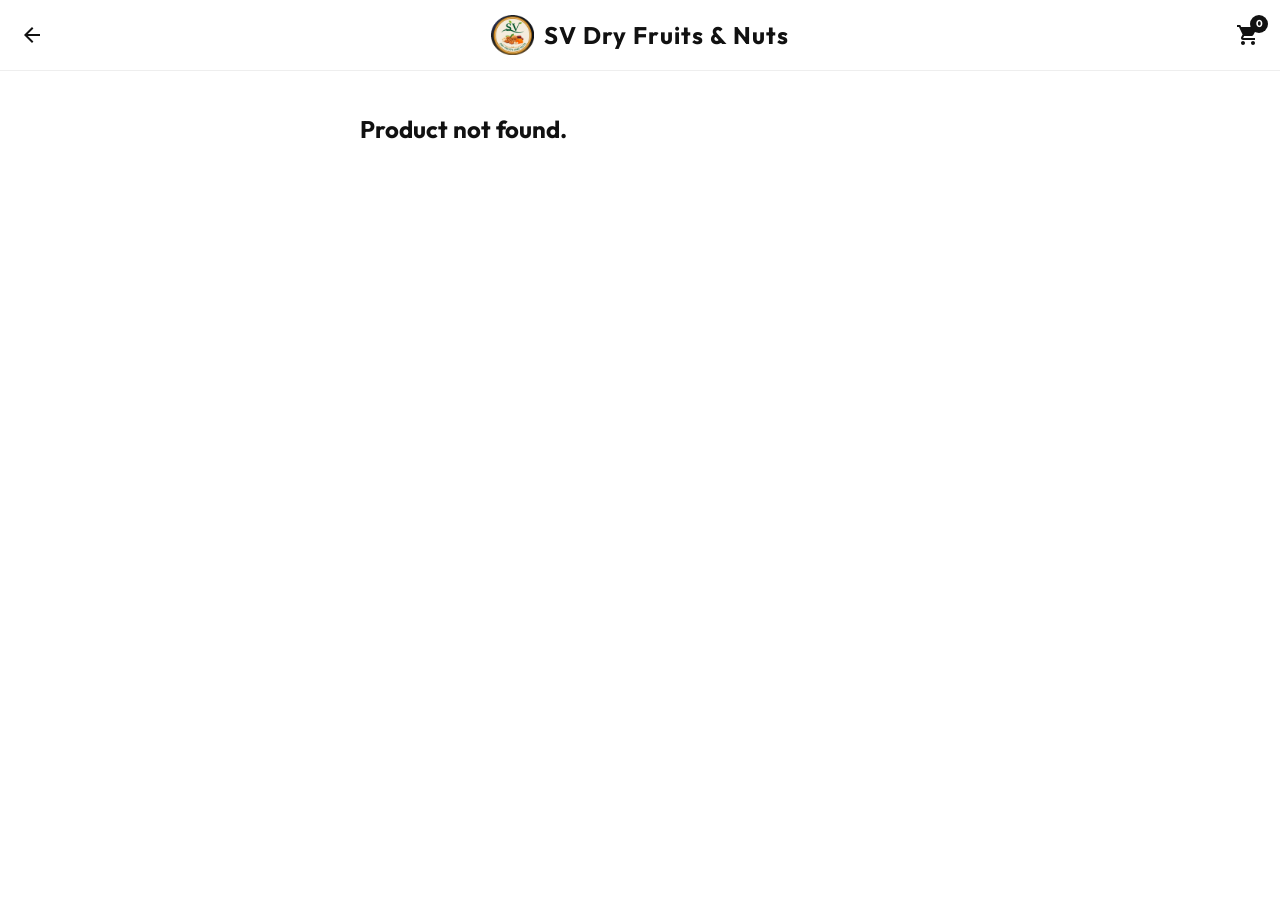
<file: product.html>
<!DOCTYPE html>
<html lang="en">
<head>
  <meta charset="UTF-8">
  <meta name="viewport" content="width=device-width, initial-scale=1.0">
  <title>Product Details</title>
  <link href="https://fonts.googleapis.com/css2?family=Outfit:wght@300;400;500;600;700&display=swap" rel="stylesheet">
  <link rel="stylesheet" href="styles.css">
  <style>
    .product-detail-container {
      max-width: 600px;
      margin: 20px auto;
      background: white;
      padding: 0;
    }
    .product-image {
      width: 100%;
      aspect-ratio: 1;
      object-fit: cover;
      margin-bottom: 20px;
    }
    .product-info {
      padding: 0 20px 40px 20px;
    }
    .product-info h1 {
      font-size: 1.5rem;
      font-weight: 500;
      margin-bottom: 10px;
      line-height: 1.3;
    }
    .price-display {
      font-size: 1.2rem;
      font-weight: 600;
      margin-bottom: 20px;
    }
    .weight-options {
      display: flex;
      flex-wrap: wrap;
      gap: 10px;
      margin-bottom: 25px;
    }
    .weight-btn {
      padding: 8px 15px;
      border: 1px solid #ddd;
      background: #f9f9f9;
      color: #333;
      cursor: pointer;
      font-size: 0.9rem;
    }
    .weight-btn.active {
      border-color: #000;
      background: #000;
      color: #fff;
    }
    .qty-section {
      margin-bottom: 20px;
    }
    .qty-label {
      font-size: 0.9rem;
      margin-bottom: 8px;
      display: block;
    }
    .btn-block {
      display: block;
      width: 100%;
      padding: 15px;
      text-align: center;
      font-size: 1.1rem;
      font-weight: 600;
      cursor: pointer;
      text-decoration: none;
      margin-bottom: 10px;
    }
    .btn-add {
      background: #fff;
      color: #000;
      border: 1px solid #000;
    }
    .btn-buy {
      background: #000;
      color: #fff;
      border: 1px solid #000;
    }
  </style>
</head>
<body>

  <header>
    <a href="index.html" class="icon-btn" title="Back">
      <svg class="icon-svg" viewBox="0 0 24 24"><path d="M20 11H7.83l5.59-5.59L12 4l-8 8 8 8 1.41-1.41L7.83 13H20v-2z"/></svg>
    </a>
    <a href="index.html" class="logo-container">
      <img src="logo.png" alt="Logo">
      <h2 style="font-weight: 700; letter-spacing: 1px;">SV Dry Fruits & Nuts</h2>
    </a>
    <div class="header-icons">
      <a href="checkout.html" class="icon-btn" title="Cart">
        <svg class="icon-svg" viewBox="0 0 24 24"><path d="M7 18c-1.1 0-1.99.9-1.99 2S5.9 22 7 22s2-.9 2-2-.9-2-2-2zM1 2v2h2l3.6 7.59-1.35 2.45c-.16.28-.25.61-.25.96 0 1.1.9 2 2 2h12v-2H7.42c-.14 0-.25-.11-.25-.25l.03-.12.9-1.63h7.45c.75 0 1.41-.41 1.75-1.03l3.58-6.49c.08-.14.12-.31.12-.48 0-.55-.45-1-1-1H5.21l-.94-2H1zm16 16c-1.1 0-1.99.9-1.99 2s.89 2 1.99 2 2-.9 2-2-.9-2-2-2z"/></svg>
        <span id="cart-count" class="cart-count">0</span>
      </a>
    </div>
  </header>

  <main>
    <div class="product-detail-container" id="product-container">
      <!-- Content injected via JS -->
    </div>
  </main>

  <script src="app.js"></script>
  <script>
    document.addEventListener('DOMContentLoaded', () => {
      const urlParams = new URLSearchParams(window.location.search);
      const productId = urlParams.get('id');
      const product = getProductById(productId);
      const allPrices = getPrices();
      
      if (!product || !allPrices[productId]) {
        document.getElementById('product-container').innerHTML = '<h2 style="padding:20px;">Product not found.</h2>';
        return;
      }

      const prices = allPrices[productId];
      const weights = ['50g', '100g', '250g', '500g', '1kg'];
      let selectedWeight = '250g'; // default
      let quantity = 1;

      const container = document.getElementById('product-container');
      
      function render() {
        let realPhotosHtml = '';
        if (product.realPhotos && product.realPhotos.length > 0) {
          realPhotosHtml = `
            <div style="margin-top: 30px; border-top: 1px solid #eee; padding-top: 20px;">
              <h2 style="font-size: 1.2rem; margin-bottom: 15px;">Real Product Photos</h2>
              <div style="display: grid; grid-template-columns: 1fr 1fr; gap: 15px;">
                ${product.realPhotos.map(url => `
                  <img src="${url}" alt="${product.name} Real Photo" class="no-download" style="width: 100%; aspect-ratio: 1; object-fit: cover; border: 1px solid #eee; border-radius: 4px;">
                `).join('')}
              </div>
            </div>
          `;
        }

        container.innerHTML = `
          <img src="${product.image}" alt="${product.name}" class="product-image no-download">
          <div class="product-info">
            <h1>${product.name} - ${selectedWeight}</h1>
            <div class="price-display">Rs. ${prices[selectedWeight]}.00</div>
            
            <p class="qty-label">Select Weight:</p>
            <div class="weight-options">
              ${weights.map(w => `
                <button class="weight-btn ${w === selectedWeight ? 'active' : ''}" onclick="selectWeight('${w}')">
                  ${w}
                </button>
              `).join('')}
            </div>

            <div class="qty-section">
              <span class="qty-label">Quantity</span>
              <div class="qty-selector">
                <button class="qty-btn" onclick="changeQty(-1)">−</button>
                <input type="text" class="qty-input" value="${quantity}" readonly>
                <button class="qty-btn" onclick="changeQty(1)">+</button>
              </div>
            </div>

            <button class="btn-block btn-add" onclick="addCurrentToCart()">Add to cart</button>
            <button class="btn-block btn-buy" onclick="buyItNow()">Buy it now</button>
            ${realPhotosHtml}
          </div>
        `;
      }

      window.selectWeight = function(weight) {
        selectedWeight = weight;
        quantity = 1; // reset qty on variant change
        render();
      };

      window.changeQty = function(delta) {
        if (quantity + delta > 0) {
          quantity += delta;
          render();
        }
      };

      window.addCurrentToCart = function() {
        const item = {
          id: product.id,
          name: product.name,
          image: product.image,
          weight: selectedWeight,
          price: prices[selectedWeight]
        };
        addToCart(item, quantity);
      };

      window.buyItNow = function() {
        const item = {
          id: product.id,
          name: product.name,
          image: product.image,
          weight: selectedWeight,
          price: prices[selectedWeight]
        };
        // Add skip notification
        addToCart(item, quantity, true);
        window.location.href = "checkout.html";
      };

      render();
    });
  </script>
</body>
</html>
</file>
<file: styles.css>
:root {
  --primary-color: #000000; /* Professional Black/White theme based on references */
  --secondary-color: #333;
  --bg-color: #fff;
  --text-color: #111;
  --card-bg: #fff;
  --radius: 4px;
  --font-main: 'Outfit', sans-serif;
}

* {
  margin: 0;
  padding: 0;
  box-sizing: border-box;
  font-family: var(--font-main);
}

html {
  scroll-behavior: smooth;
}

body {
  background-color: var(--bg-color);
  color: var(--text-color);
  overflow-x: hidden;
  line-height: 1.6;
}

/* Icons (SVG styling) */
.icon-svg {
  width: 24px;
  height: 24px;
  fill: currentColor;
}

/* Top Bar */
header {
  position: fixed;
  top: 0;
  width: 100%;
  padding: 15px 20px;
  display: flex;
  justify-content: space-between;
  align-items: center;
  background: #fff;
  border-bottom: 1px solid #eee;
  z-index: 1000;
}

.logo-container {
  display: flex;
  align-items: center;
  gap: 10px;
  text-decoration: none;
  color: var(--text-color);
}

.logo-container img {
  height: 40px;
  width: auto;
}

.header-icons {
  display: flex;
  gap: 15px;
  align-items: center;
}

.icon-btn {
  background: none;
  border: none;
  cursor: pointer;
  color: var(--text-color);
  display: flex;
  align-items: center;
  justify-content: center;
  position: relative;
}

.cart-count {
  position: absolute;
  top: -8px;
  right: -8px;
  background: var(--text-color);
  color: white;
  font-size: 10px;
  font-weight: bold;
  height: 18px;
  width: 18px;
  display: flex;
  align-items: center;
  justify-content: center;
  border-radius: 50%;
}

main {
  padding-top: 70px;
}

/* Animated Hero Slider */
.hero-wrapper {
  position: relative;
  width: 100%;
  height: 40vh;
  overflow: hidden;
}

.hero-container {
  display: flex;
  height: 100%;
  width: 100%;
  transition: transform 0.5s ease-in-out;
}

.carousel-dots {
  position: absolute;
  bottom: 20px;
  left: 50%;
  transform: translateX(-50%);
  display: flex;
  gap: 10px;
  z-index: 10;
}

.dot {
  width: 12px;
  height: 12px;
  border-radius: 50%;
  background: rgba(255, 255, 255, 0.5);
  cursor: pointer;
  transition: background 0.3s;
}

.dot.active {
  background: white;
}

.hero-section {
  flex: 0 0 100%;
  height: 100%;
  position: relative;
  display: flex;
  flex-direction: column;
  justify-content: center;
  align-items: center;
  text-align: center;
  color: white;
  background-size: cover;
  background-position: center;
}

.hero-section::before {
  content: '';
  position: absolute;
  top: 0; left: 0; right: 0; bottom: 0;
  background: rgba(0,0,0,0.4);
  z-index: 1;
}

.hero-content {
  position: relative;
  z-index: 2;
  padding: 20px;
}

.hero-content h1 {
  font-size: 2rem;
  margin-bottom: 10px;
}

.shop-btn {
  display: inline-block;
  padding: 12px 25px;
  background: #fff;
  color: #000;
  text-decoration: none;
  border: 1px solid #000;
  border-radius: 50px;
  font-weight: 600;
  cursor: pointer;
  text-align: center;
  transition: all 0.3s ease;
}

.shop-btn:hover {
  transform: scale(1.05);
}

.shop-btn.primary {
  background: #000;
  color: #fff;
}

/* Sliding Circular Menu */
.slider-container {
  padding: 20px;
  background: white;
  text-align: center;
}

.slider-container h2 {
  margin-bottom: 20px;
  font-size: 1.5rem;
}

.circular-slider {
  display: flex;
  gap: 15px;
  overflow-x: auto;
  padding-bottom: 10px;
  scroll-behavior: smooth;
  -ms-overflow-style: none;
  scrollbar-width: none;
}

.circular-slider::-webkit-scrollbar {
  display: none;
}

.circle-item {
  flex: 0 0 auto;
  display: flex;
  flex-direction: column;
  align-items: center;
  gap: 8px;
  text-decoration: none;
  color: var(--text-color);
}

.circle-img-wrap {
  width: 90px;
  height: 90px;
  border-radius: 50%;
  border: 1px solid #e0e0e0;
  display: flex;
  justify-content: center;
  align-items: center;
  overflow: hidden;
}

.circle-img-wrap img {
  width: 100%;
  height: 100%;
  object-fit: cover;
}

.circle-item span {
  font-size: 0.85rem;
  font-weight: 500;
}

/* Product Grid */
.category-section {
  padding: 20px;
}

.category-section h2 {
  font-size: 1.5rem;
  margin-bottom: 20px;
}

/* Category Banners */
.category-banner {
  display: flex;
  flex-direction: row;
  background: #fdfdfd;
  border: 1px solid #eee;
  margin-bottom: 15px;
  overflow: hidden;
  height: 200px;
  transition: transform 0.3s ease, box-shadow 0.3s ease;
}

.category-banner:hover {
  transform: translateY(-5px);
  box-shadow: 0 10px 25px rgba(0,0,0,0.1);
}

.category-banner-content {
  display: flex;
  flex-direction: column;
  justify-content: center;
  flex: 1;
  padding: 15px;
}

.category-banner-img {
  flex: 1;
  min-height: 200px;
  background-size: cover;
  background-position: center;
}

.category-banner h2 {
  font-size: 1.3rem;
  margin-bottom: 8px;
}

.category-banner p {
  font-size: 0.9rem;
  color: #555;
  margin-bottom: 15px;
}

.banner-arrow-btn {
  background: #000;
  color: #fff;
  border: none;
  border-radius: 50%;
  width: 40px;
  height: 40px;
  display: flex;
  align-items: center;
  justify-content: center;
  cursor: pointer;
  font-size: 1.2rem;
  transition: transform 0.3s;
}

.banner-arrow-btn.open {
  transform: rotate(90deg);
}

.category-grid-container {
  max-height: 0;
  overflow: hidden;
  transition: max-height 0.6s ease-out;
}

.category-grid-container.open {
  max-height: 3000px;
}

.product-grid {
  display: grid;
  grid-template-columns: repeat(2, 1fr);
  gap: 15px;
}

.product-card {
  background: var(--card-bg);
  text-decoration: none;
  color: var(--text-color);
  display: flex;
  flex-direction: column;
  transition: transform 0.3s ease, box-shadow 0.3s ease;
}

.product-card:hover {
  transform: translateY(-5px);
  box-shadow: 0 10px 20px rgba(0,0,0,0.08);
}

.product-card img {
  width: 100%;
  aspect-ratio: 1;
  object-fit: cover;
  border: 1px solid #eee;
}

.product-card-body {
  padding: 10px 0;
}

.product-card h3 {
  font-size: 1rem;
  font-weight: 500;
  margin-bottom: 5px;
}

.product-card .price {
  font-size: 0.95rem;
  font-weight: 600;
  margin-bottom: 10px;
}

/* Notification Slider */
.notification-panel {
  position: fixed;
  top: -100%;
  left: 0;
  width: 100%;
  background: #eef9ee; /* Light green from reference */
  z-index: 2000;
  padding: 20px;
  box-shadow: 0 4px 15px rgba(0,0,0,0.1);
  transition: top 0.4s ease-in-out;
}

.notification-panel.show {
  top: 0;
}

.notif-header {
  display: flex;
  justify-content: space-between;
  align-items: center;
  margin-bottom: 15px;
}

.notif-header span {
  display: flex;
  align-items: center;
  gap: 8px;
  font-weight: 500;
}

.close-notif {
  background: none;
  border: none;
  font-size: 1.2rem;
  cursor: pointer;
}

.notif-item {
  display: flex;
  gap: 15px;
  margin-bottom: 20px;
}

.notif-item img {
  width: 60px;
  height: 60px;
  object-fit: cover;
  border: 1px solid #ddd;
}

.notif-actions {
  display: flex;
  flex-direction: column;
  gap: 10px;
}

.notif-actions .btn-outline {
  background: transparent;
  border: 1px solid #000;
  padding: 12px;
  text-align: center;
  text-decoration: none;
  color: #000;
  font-weight: 600;
}

.notif-actions .btn-solid {
  background: #000;
  border: 1px solid #000;
  padding: 12px;
  text-align: center;
  text-decoration: none;
  color: #fff;
  font-weight: 600;
}

.continue-link {
  text-align: center;
  display: block;
  margin-top: 15px;
  color: #000;
  text-decoration: underline;
}

/* Quantity Selector */
.qty-selector {
  display: inline-flex;
  border: 1px solid #ddd;
  align-items: center;
}

.qty-btn {
  background: #f9f9f9;
  border: none;
  padding: 10px 15px;
  font-size: 1rem;
  cursor: pointer;
}

.qty-input {
  width: 40px;
  text-align: center;
  border: none;
  font-size: 1rem;
  pointer-events: none;
}

@media (min-width: 768px) {
  .product-grid {
    grid-template-columns: repeat(4, 1fr);
  }
  
  .category-banner {
    height: 300px;
  }

  .category-banner-content {
    padding: 30px;
  }

  .category-banner h2 {
    font-size: 2rem;
    margin-bottom: 10px;
  }

  .category-banner p {
    font-size: 1.1rem;
    margin-bottom: 20px;
  }
}

/* Instagram Section */
.insta-section {
  padding: 60px 20px;
  text-align: center;
  background: #0b0b0b;
  color: #fff;
}
.insta-section h2 {
  font-size: 2rem;
  margin-bottom: 15px;
  display: flex;
  align-items: center;
  justify-content: center;
  gap: 10px;
}
.insta-icon {
  width: 32px;
  height: 32px;
}
.insta-image {
  width: 100%;
  max-width: 600px;
  border-radius: 12px;
  margin-bottom: 30px;
  box-shadow: 0 10px 30px rgba(255,255,255,0.1);
  transition: transform 0.3s ease;
}
.insta-image:hover {
  transform: scale(1.02);
}

/* About Us Section */
.about-section {
  padding: 60px 20px;
  background: #fdfdfd;
  text-align: center;
  border-top: 1px solid #eee;
}
.about-container {
  max-width: 800px;
  margin: 0 auto;
}
.about-section h2 {
  font-size: 2rem;
  margin-bottom: 20px;
}
.about-section p {
  font-size: 1.1rem;
  color: #555;
  line-height: 1.8;
  margin-bottom: 20px;
}

/* Contact / Footer Section */
.contact-footer {
  background: #fff;
  padding: 60px 20px 20px;
  border-top: 1px solid #eee;
}
.footer-grid {
  display: grid;
  grid-template-columns: 1fr;
  gap: 40px;
  max-width: 1200px;
  margin: 0 auto 40px;
}
@media (min-width: 768px) {
  .footer-grid {
    grid-template-columns: repeat(3, 1fr);
  }
}
.footer-col h3 {
  font-size: 1.2rem;
  margin-bottom: 20px;
}
.footer-col p, .footer-col a {
  color: #666;
  text-decoration: none;
  font-size: 1rem;
  margin-bottom: 15px;
  display: flex;
  align-items: center;
  gap: 10px;
}
.footer-bottom {
  text-align: center;
  padding-top: 20px;
  border-top: 1px solid #eee;
  color: #999;
  font-size: 0.9rem;
}

/* Image Protection */
.no-download {
  pointer-events: none;
  user-select: none;
}

/* Scroll Animations */
.scroll-animate {
  opacity: 0;
  transition: all 0.8s cubic-bezier(0.25, 0.46, 0.45, 0.94);
}

.slide-right {
  transform: translateX(50%);
}

.slide-left {
  transform: translateX(-50%);
}

.fade-up {
  transform: translateY(30px);
}

.scroll-animate.show {
  opacity: 1;
  transform: translateX(0) translateY(0);
}
</file>
